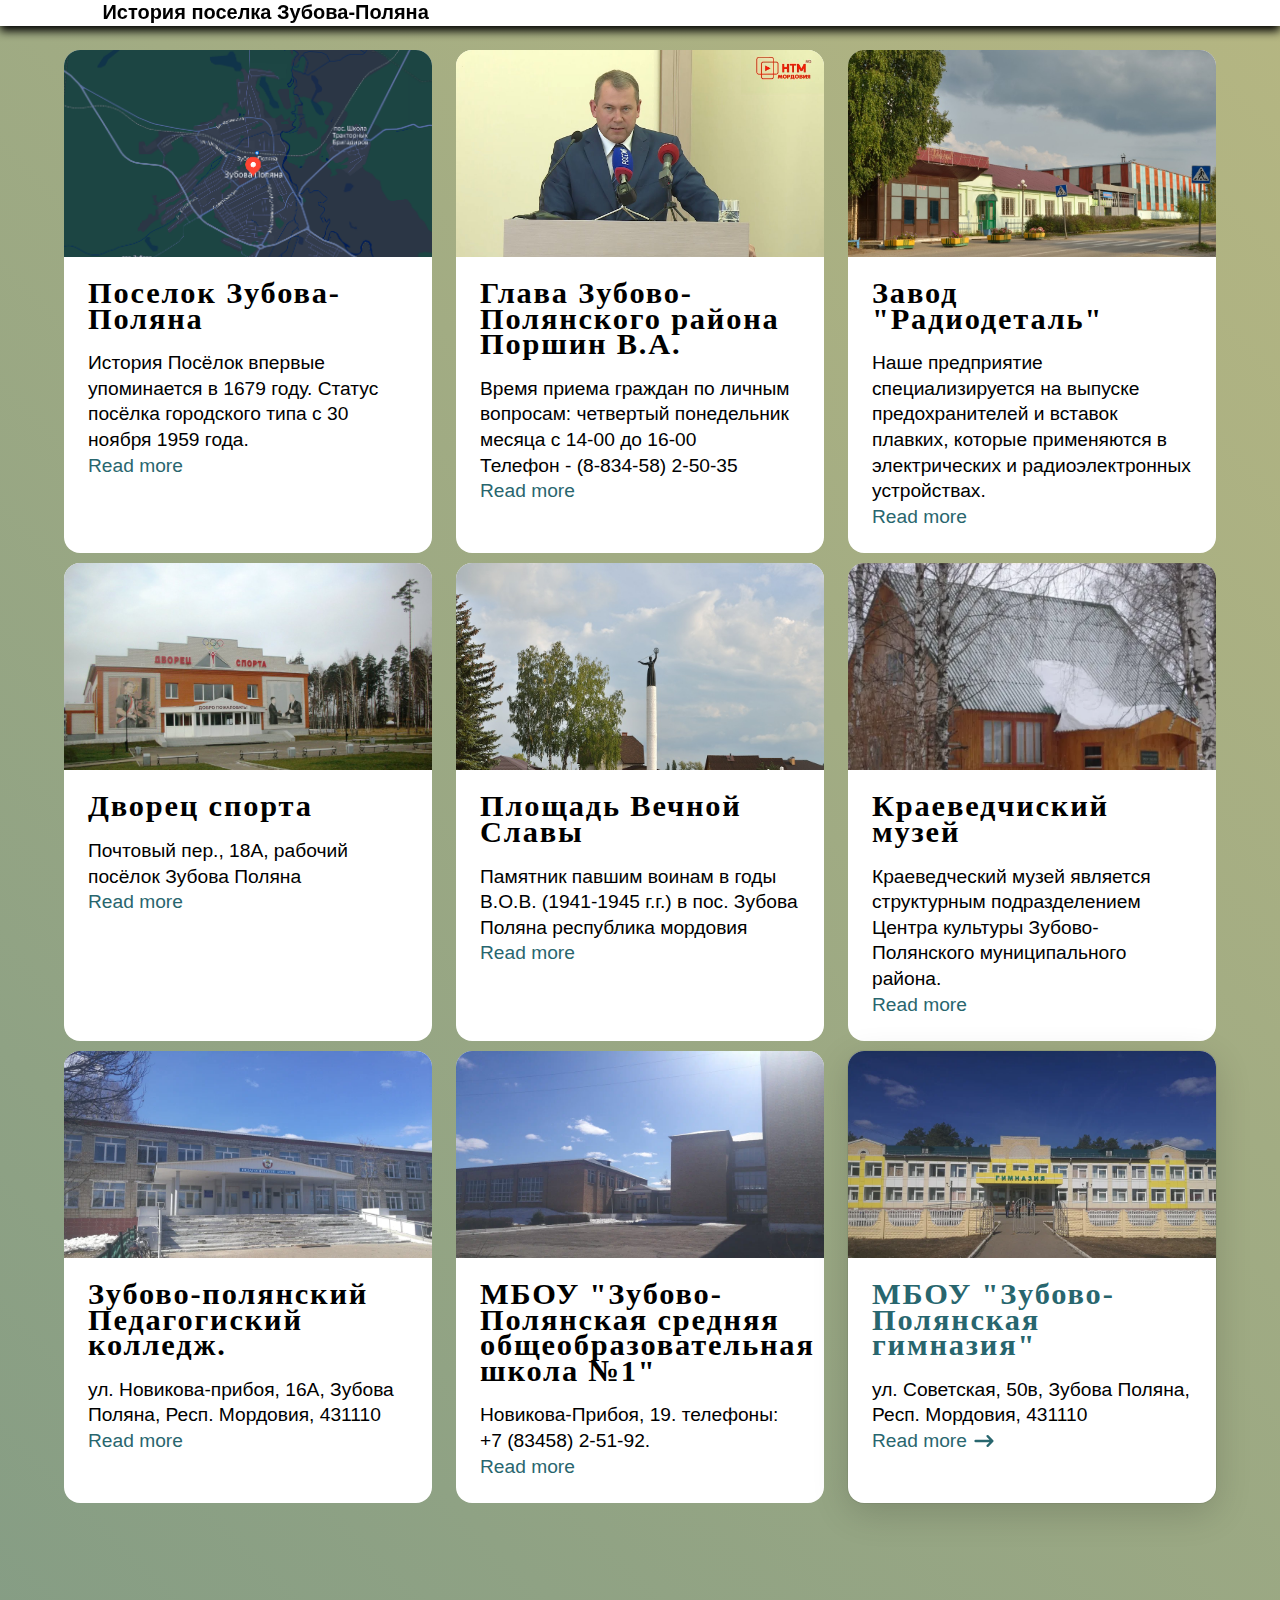
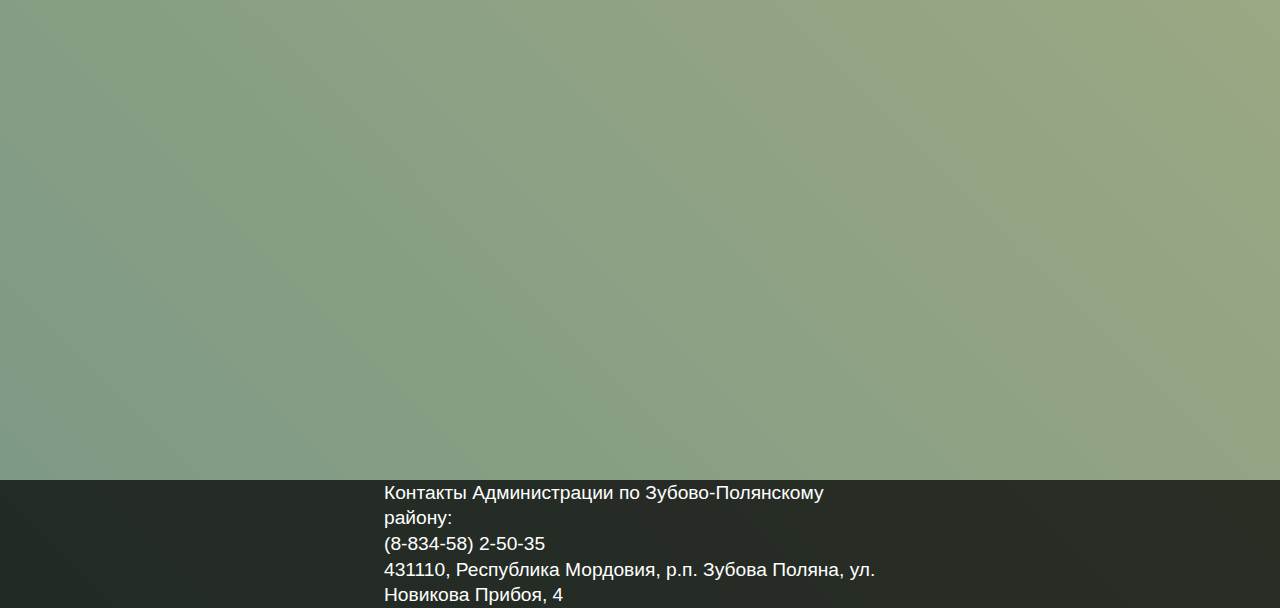
<file: index.html>
<!DOCTYPE html>
<html lang="en">
	<head>
		<meta charset="UTF-8" />
		<meta name="viewport" content="width=device-width, initial-scale=1.0" />
		<link rel="stylesheet" href="css/style.css" />
		<title>Document</title>
	</head>
	<body>
		<header>
			<a href="#" class="logo">История поселка Зубова-Поляна</a>
		</header>
		<main>
			<section class="articles" style="margin-top: 50px">
				<article>
					<div class="article-wrapper">
						<figure>
							<img src="img/9.png" alt="" />
						</figure>
						<div class="article-body">
							<h2>Поселок Зубова-Поляна</h2>
							<p>
								История Посёлок впервые упоминается в 1679 году. Статус посёлка
								городского типа с 30 ноября 1959 года.
							</p>
							<a href="tw1.html" class="read-more">
								Read more <span class="sr-only">about this is some title</span>
								<svg
									xmlns="http://www.w3.org/2000/svg"
									class="icon"
									viewBox="0 0 20 20"
									fill="currentColor"
								>
									<path
										fill-rule="evenodd"
										d="M12.293 5.293a1 1 0 011.414 0l4 4a1 1 0 010 1.414l-4 4a1 1 0 01-1.414-1.414L14.586 11H3a1 1 0 110-2h11.586l-2.293-2.293a1 1 0 010-1.414z"
										clip-rule="evenodd"
									/>
								</svg>
							</a>
						</div>
					</div>
				</article>
				<article>
					<div class="article-wrapper">
						<figure>
							<img src="img/7.jpg" alt="" />
						</figure>
						<div class="article-body">
							<h2>Глава Зубово-Полянского района Поршин В.А.</h2>
							<p>
								Время приема граждан по личным вопросам: четвертый понедельник
								месяца с 14-00 до 16-00
							</p>
							<p>Телефон - (8-834-58) 2-50-35</p>
							<a href="tw2.html" class="read-more">
								Read more <span class="sr-only">about this is some title</span>
								<svg
									xmlns="http://www.w3.org/2000/svg"
									class="icon"
									viewBox="0 0 20 20"
									fill="currentColor"
								>
									<path
										fill-rule="evenodd"
										d="M12.293 5.293a1 1 0 011.414 0l4 4a1 1 0 010 1.414l-4 4a1 1 0 01-1.414-1.414L14.586 11H3a1 1 0 110-2h11.586l-2.293-2.293a1 1 0 010-1.414z"
										clip-rule="evenodd"
									/>
								</svg>
							</a>
						</div>
					</div>
				</article>
				<article>
					<div class="article-wrapper">
						<figure>
							<img src="img/8.jpg" alt="" />
						</figure>
						<div class="article-body">
							<h2>Завод "Радиодеталь"</h2>
							<p>
								Наше предприятие специализируется на выпуске предохранителей и
								вставок плавких, которые применяются в электрических и
								радиоэлектронных устройствах.
							</p>
							<a href="tw3.html" class="read-more">
								Read more <span class="sr-only">about this is some title</span>
								<svg
									xmlns="http://www.w3.org/2000/svg"
									class="icon"
									viewBox="0 0 20 20"
									fill="currentColor"
								>
									<path
										fill-rule="evenodd"
										d="M12.293 5.293a1 1 0 011.414 0l4 4a1 1 0 010 1.414l-4 4a1 1 0 01-1.414-1.414L14.586 11H3a1 1 0 110-2h11.586l-2.293-2.293a1 1 0 010-1.414z"
										clip-rule="evenodd"
									/>
								</svg>
							</a>
						</div>
					</div>
				</article>
			</section>
			<section class="articles" style="margin-top: 10px">
				<article>
					<div class="article-wrapper">
						<figure>
							<img src="img/1.jpg" alt="" />
						</figure>
						<div class="article-body">
							<h2>Дворец спорта</h2>
							<p>Почтовый пер., 18А, рабочий посёлок Зубова Поляна</p>
							<a href="tw4.html" class="read-more">
								Read more <span class="sr-only">about this is some title</span>
								<svg
									xmlns="http://www.w3.org/2000/svg"
									class="icon"
									viewBox="0 0 20 20"
									fill="currentColor"
								>
									<path
										fill-rule="evenodd"
										d="M12.293 5.293a1 1 0 011.414 0l4 4a1 1 0 010 1.414l-4 4a1 1 0 01-1.414-1.414L14.586 11H3a1 1 0 110-2h11.586l-2.293-2.293a1 1 0 010-1.414z"
										clip-rule="evenodd"
									/>
								</svg>
							</a>
						</div>
					</div>
				</article>
				<article>
					<div class="article-wrapper">
						<figure>
							<img src="img/6.jpg" alt="" />
						</figure>
						<div class="article-body">
							<h2>Площадь Вечной Славы</h2>
							<p>
								Памятник павшим воинам в годы В.О.В. (1941-1945 г.г.) в пос.
								Зубова Поляна республика мордовия
							</p>
							<a href="tw5.html" class="read-more">
								Read more <span class="sr-only">about this is some title</span>
								<svg
									xmlns="http://www.w3.org/2000/svg"
									class="icon"
									viewBox="0 0 20 20"
									fill="currentColor"
								>
									<path
										fill-rule="evenodd"
										d="M12.293 5.293a1 1 0 011.414 0l4 4a1 1 0 010 1.414l-4 4a1 1 0 01-1.414-1.414L14.586 11H3a1 1 0 110-2h11.586l-2.293-2.293a1 1 0 010-1.414z"
										clip-rule="evenodd"
									/>
								</svg>
							</a>
						</div>
					</div>
				</article>
				<article>
					<div class="article-wrapper">
						<figure>
							<img src="img/10.png" alt="" />
						</figure>
						<div class="article-body">
							<h2>Краеведчиский музей</h2>
							<p>
								Краеведческий музей является структурным подразделением Центра
								культуры Зубово-Полянского муниципального района.
							</p>
							<a href="tw6.html" class="read-more">
								Read more <span class="sr-only">about this is some title</span>
								<svg
									xmlns="http://www.w3.org/2000/svg"
									class="icon"
									viewBox="0 0 20 20"
									fill="currentColor"
								>
									<path
										fill-rule="evenodd"
										d="M12.293 5.293a1 1 0 011.414 0l4 4a1 1 0 010 1.414l-4 4a1 1 0 01-1.414-1.414L14.586 11H3a1 1 0 110-2h11.586l-2.293-2.293a1 1 0 010-1.414z"
										clip-rule="evenodd"
									/>
								</svg>
							</a>
						</div>
					</div>
				</article>
			</section>
			<section class="articles" style="margin-top: 10px">
				<article>
					<div class="article-wrapper">
						<figure>
							<img src="img/2.webp" alt="" />
						</figure>
						<div class="article-body">
							<h2>Зубово-полянский Педагогиский колледж.</h2>
							<p>
								ул. Новикова-прибоя, 16А, Зубова Поляна, Респ. Мордовия, 431110
							</p>
							<a href="tw7.html" class="read-more">
								Read more <span class="sr-only">about this is some title</span>
								<svg
									xmlns="http://www.w3.org/2000/svg"
									class="icon"
									viewBox="0 0 20 20"
									fill="currentColor"
								>
									<path
										fill-rule="evenodd"
										d="M12.293 5.293a1 1 0 011.414 0l4 4a1 1 0 010 1.414l-4 4a1 1 0 01-1.414-1.414L14.586 11H3a1 1 0 110-2h11.586l-2.293-2.293a1 1 0 010-1.414z"
										clip-rule="evenodd"
									/>
								</svg>
							</a>
						</div>
					</div>
				</article>
				<article>
					<div class="article-wrapper">
						<figure>
							<img src="img/5.webp" alt="" />
						</figure>
						<div class="article-body">
							<h2>
								МБОУ "Зубово-Полянская средняя общеобразовательная школа №1"
							</h2>
							<p>Новикова-Прибоя, 19. телефоны: +7 (83458) 2-51-92.</p>
							<a href="tw8.html" class="read-more">
								Read more <span class="sr-only">about this is some title</span>
								<svg
									xmlns="http://www.w3.org/2000/svg"
									class="icon"
									viewBox="0 0 20 20"
									fill="currentColor"
								>
									<path
										fill-rule="evenodd"
										d="M12.293 5.293a1 1 0 011.414 0l4 4a1 1 0 010 1.414l-4 4a1 1 0 01-1.414-1.414L14.586 11H3a1 1 0 110-2h11.586l-2.293-2.293a1 1 0 010-1.414z"
										clip-rule="evenodd"
									/>
								</svg>
							</a>
						</div>
					</div>
				</article>
				<article>
					<div class="article-wrapper">
						<figure>
							<img src="img/3.webp" alt="" />
						</figure>
						<div class="article-body">
							<h2>МБОУ "Зубово-Полянская гимназия"</h2>
							<p>ул. Советская, 50в, Зубова Поляна, Респ. Мордовия, 431110</p>
							<a href="tw9.html" class="read-more">
								Read more <span class="sr-only">about this is some title</span>
								<svg
									xmlns="http://www.w3.org/2000/svg"
									class="icon"
									viewBox="0 0 20 20"
									fill="currentColor"
								>
									<path
										fill-rule="evenodd"
										d="M12.293 5.293a1 1 0 011.414 0l4 4a1 1 0 010 1.414l-4 4a1 1 0 01-1.414-1.414L14.586 11H3a1 1 0 110-2h11.586l-2.293-2.293a1 1 0 010-1.414z"
										clip-rule="evenodd"
									/>
								</svg>
							</a>
						</div>
					</div>
				</article>
			</section>
			<div class="map-container">
				<iframe
					src="https://www.google.com/maps/embed?pb=!1m28!1m12!1m3!1d1655.252982640807!2d42.84025347250192!3d54.07584983291762!2m3!1f0!2f0!3f0!3m2!1i1024!2i768!4f13.1!4m13!3e0!4m5!1s0x4147b25ef94c8745%3A0xe5bd40cc3a4e6cac!2z0JfRg9Cx0L7QstCwINCf0L7Qu9GP0L3QsCwg0KDQtdGB0L8uINCc0L7RgNC00L7QstC40Y8sIDQzMTExMA!3m2!1d54.091667!2d42.816666999999995!4m5!1s0x4147b2790f900001%3A0x42d1810eeb188991!2z0JfRg9Cx0L7QstC-LdCf0L7Qu9GP0L3RgdC60LjQuSDQv9C10LTQsNCz0L7Qs9C40YfQtdGB0LrQuNC54oCm!3m2!1d54.0758601!2d42.8402169!5e0!3m2!1sru!2sru!4v1703600895505!5m2!1sru!2sru"
					width="100%"
					height="450"
					style="border: 0"
					allowfullscreen=""
					loading="lazy"
					referrerpolicy="no-referrer-when-downgrade"
				></iframe>
			</div>
		</main>
		<footer class="block1" style="margin-top: 100px">
			<div class="block2">
				<p class="card-text">
					Контакты Администрации по Зубово-Полянскому району:
				</p>
				<p class="card-text">(8-834-58) 2-50-35</p>
				<p class="card-text">
					431110, Республика Мордовия, р.п. Зубова Поляна, ул. Новикова Прибоя,
					4
				</p>
			</div>
		</footer>
	</body>
</html>
</file>
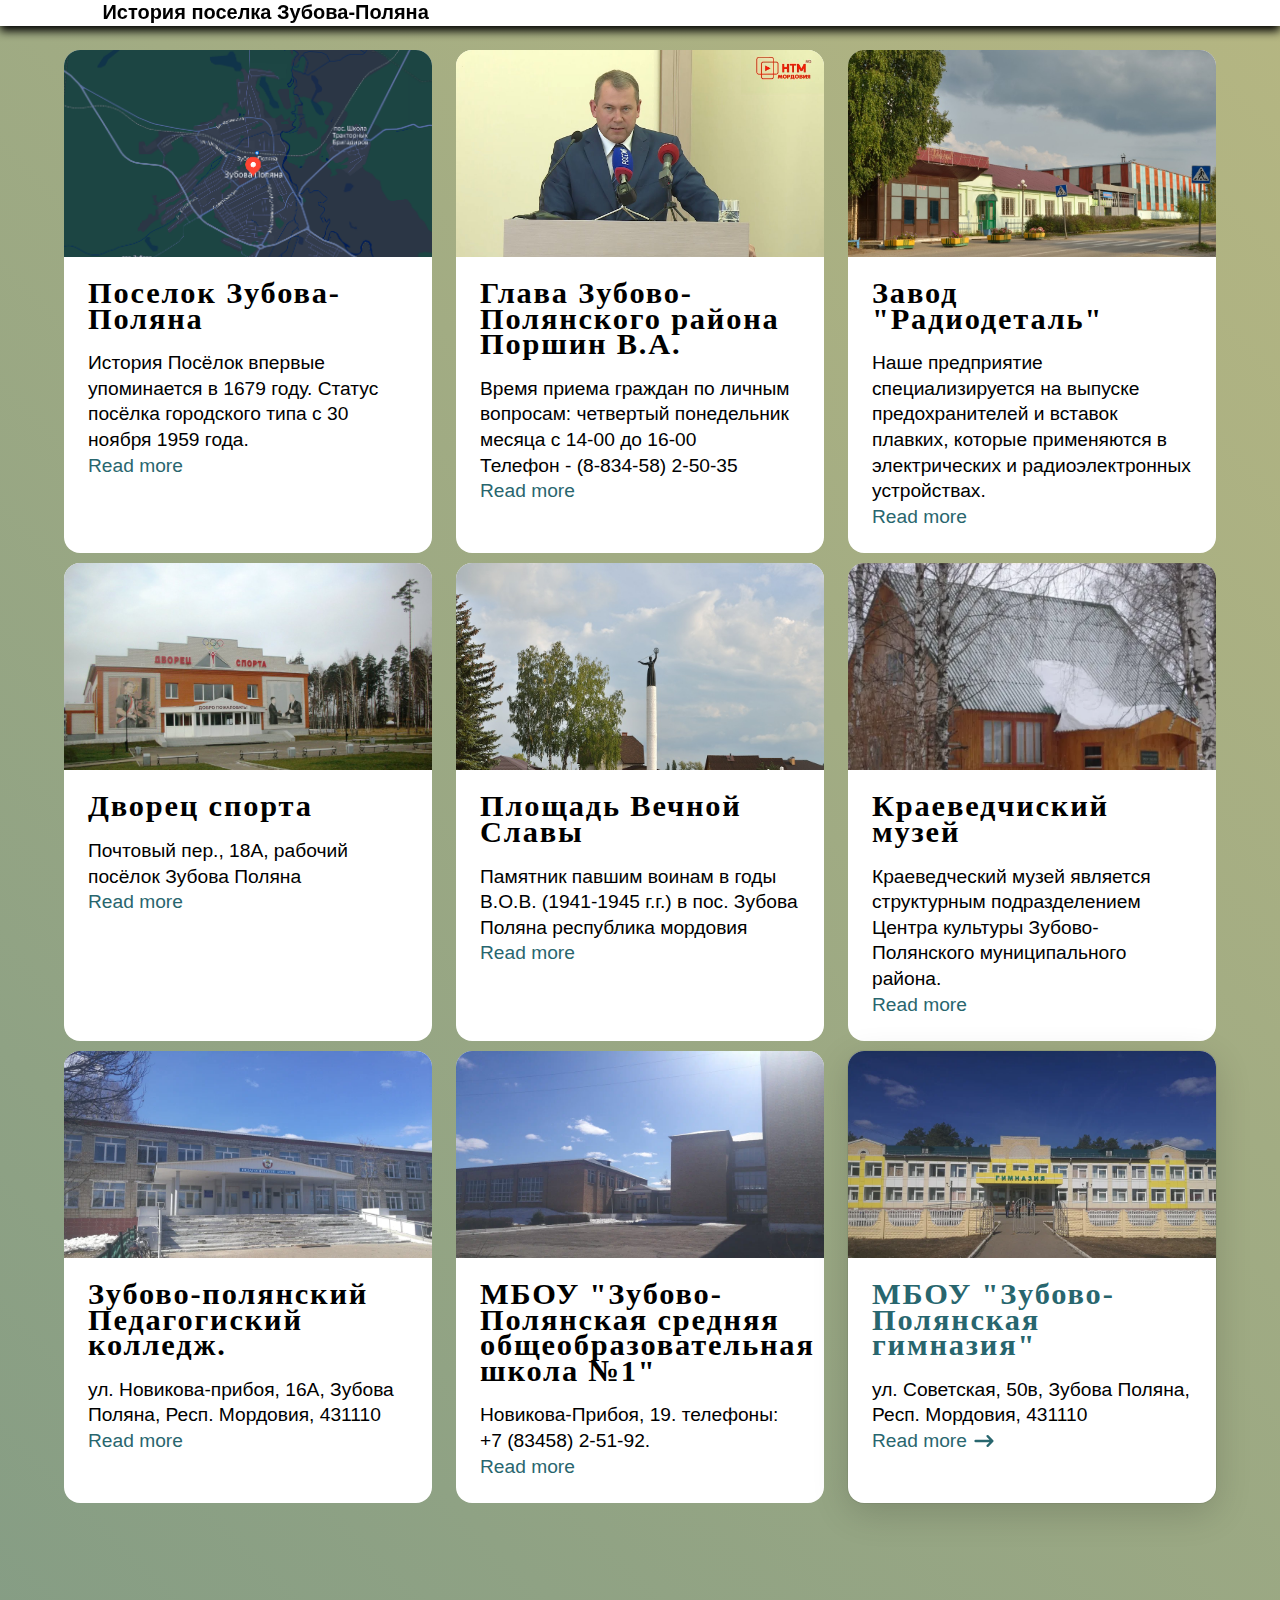
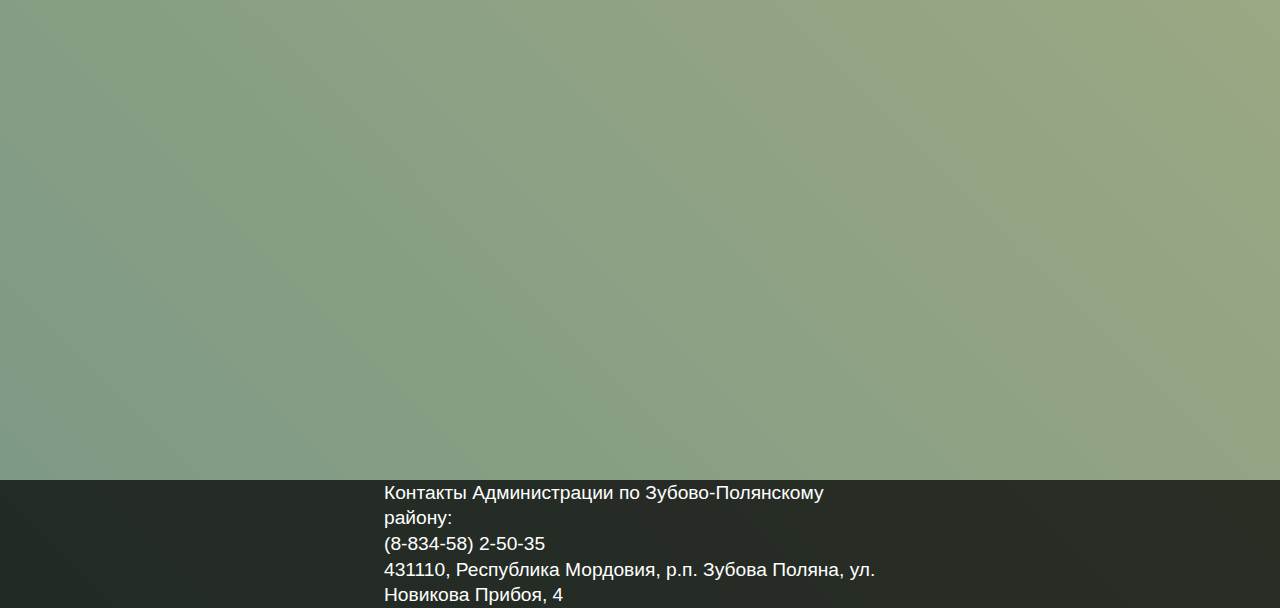
<file: index1.html>
<!DOCTYPE html>
<html lang="en">
<head>
    <meta charset="UTF-8">
    <meta name="viewport" content="width=device-width, initial-scale=1.0">
    <link rel="stylesheet" href="css/style.css">
    <title>Document</title>
</head>
<body>
    <header>
        <a href="#" class="logo">История поселка Зубова-Поляна</a>
    </header>
    <main>
        <section class="articles" style="margin-top: 50px;">
            <article>
              <div class="article-wrapper">
                <figure>
                  <img src="img/9.png" alt="" />
                </figure>
                <div class="article-body">
                  <h2>Поселок Зубова-Поляна</h2>
                  <p>
                    История Посёлок впервые упоминается в 1679 году. Статус посёлка городского типа с 30 ноября 1959 года. 
                  </p>
                  <a href="tw1.html" class="read-more">
                    Read more <span class="sr-only">about this is some title</span>
                    <svg xmlns="http://www.w3.org/2000/svg" class="icon" viewBox="0 0 20 20" fill="currentColor">
                      <path fill-rule="evenodd" d="M12.293 5.293a1 1 0 011.414 0l4 4a1 1 0 010 1.414l-4 4a1 1 0 01-1.414-1.414L14.586 11H3a1 1 0 110-2h11.586l-2.293-2.293a1 1 0 010-1.414z" clip-rule="evenodd" />
                    </svg>
                  </a>
                </div>
              </div>
            </article>
            <article>
          
              <div class="article-wrapper">
                <figure>
                  <img src="img/7.jpg" alt="" />
                </figure>
                <div class="article-body">
                  <h2>Глава Зубово-Полянского района Поршин В.А.</h2>
                  <p>Время приема граждан по личным вопросам: четвертый понедельник месяца с 14-00 до 16-00</p>
                  <p>Телефон - (8-834-58) 2-50-35</p>
                  <a href="#" class="read-more">
                    Read more <span class="sr-only">about this is some title</span>
                    <svg xmlns="http://www.w3.org/2000/svg" class="icon" viewBox="0 0 20 20" fill="currentColor">
                      <path fill-rule="evenodd" d="M12.293 5.293a1 1 0 011.414 0l4 4a1 1 0 010 1.414l-4 4a1 1 0 01-1.414-1.414L14.586 11H3a1 1 0 110-2h11.586l-2.293-2.293a1 1 0 010-1.414z" clip-rule="evenodd" />
                    </svg>
                  </a>
                </div>
              </div>
            </article>
            <article>
          
              <div class="article-wrapper">
                <figure>
                  <img src="img/8.jpg" alt="" />
                </figure>
                <div class="article-body">
                  <h2>Завод "Радиодеталь"</h2>
                    <p>Наше предприятие специализируется на выпуске предохранителей и вставок плавких, которые применяются в электрических и радиоэлектронных устройствах. </p>
                  <a href="#" class="read-more">
                    Read more <span class="sr-only">about this is some title</span>
                    <svg xmlns="http://www.w3.org/2000/svg" class="icon" viewBox="0 0 20 20" fill="currentColor">
                      <path fill-rule="evenodd" d="M12.293 5.293a1 1 0 011.414 0l4 4a1 1 0 010 1.414l-4 4a1 1 0 01-1.414-1.414L14.586 11H3a1 1 0 110-2h11.586l-2.293-2.293a1 1 0 010-1.414z" clip-rule="evenodd" />
                    </svg>
                  </a>
                </div>
              </div>
            </article>
          </section>
          <section class="articles" style="margin-top: 10px;">
            <article>
              <div class="article-wrapper">
                <figure>
                  <img src="img/1.jpg" alt="" />
                </figure>
                <div class="article-body">
                  <h2>Дворец спорта</h2>
                  <p>
                    Почтовый пер., 18А, рабочий посёлок Зубова Поляна</p>
                  <a href="tw1.html" class="read-more">
                    Read more <span class="sr-only">about this is some title</span>
                    <svg xmlns="http://www.w3.org/2000/svg" class="icon" viewBox="0 0 20 20" fill="currentColor">
                      <path fill-rule="evenodd" d="M12.293 5.293a1 1 0 011.414 0l4 4a1 1 0 010 1.414l-4 4a1 1 0 01-1.414-1.414L14.586 11H3a1 1 0 110-2h11.586l-2.293-2.293a1 1 0 010-1.414z" clip-rule="evenodd" />
                    </svg>
                  </a>
                </div>
              </div>
            </article>
            <article>
          
              <div class="article-wrapper">
                <figure>
                  <img src="img/6.jpg" alt="" />
                </figure>
                <div class="article-body">
                  <h2>Площадь Вечной Славы</h2>
                  <p>Памятник павшим воинам в годы В.О.В. (1941-1945 г.г.) в пос. Зубова Поляна республика мордовия</p>
                  <a href="#" class="read-more">
                    Read more <span class="sr-only">about this is some title</span>
                    <svg xmlns="http://www.w3.org/2000/svg" class="icon" viewBox="0 0 20 20" fill="currentColor">
                      <path fill-rule="evenodd" d="M12.293 5.293a1 1 0 011.414 0l4 4a1 1 0 010 1.414l-4 4a1 1 0 01-1.414-1.414L14.586 11H3a1 1 0 110-2h11.586l-2.293-2.293a1 1 0 010-1.414z" clip-rule="evenodd" />
                    </svg>
                  </a>
                </div>
              </div>
            </article>
            <article>
          
              <div class="article-wrapper">
                <figure>
                  <img src="img/10.png" alt="" />
                </figure>
                <div class="article-body">
                  <h2>Краеведчиский музей</h2>
                    <p>
                        Краеведческий музей является структурным подразделением Центра культуры Зубово-Полянского муниципального района.
                    </p>
                  <a href="#" class="read-more">
                    Read more <span class="sr-only">about this is some title</span>
                    <svg xmlns="http://www.w3.org/2000/svg" class="icon" viewBox="0 0 20 20" fill="currentColor">
                      <path fill-rule="evenodd" d="M12.293 5.293a1 1 0 011.414 0l4 4a1 1 0 010 1.414l-4 4a1 1 0 01-1.414-1.414L14.586 11H3a1 1 0 110-2h11.586l-2.293-2.293a1 1 0 010-1.414z" clip-rule="evenodd" />
                    </svg>
                  </a>
                </div>
              </div>
            </article>
          </section>
          <section class="articles" style="margin-top: 10px;">
            <article>
              <div class="article-wrapper">
                <figure>
                  <img src="img/2.webp" alt="" />
                </figure>
                <div class="article-body">
                  <h2>Зубово-полянский Педагогиский колледж.</h2>
                  <p>
                    ул. Новикова-прибоя, 16А, Зубова Поляна, Респ. Мордовия, 431110</p>
                  <a href="#" class="read-more">
                    Read more <span class="sr-only">about this is some title</span>
                    <svg xmlns="http://www.w3.org/2000/svg" class="icon" viewBox="0 0 20 20" fill="currentColor">
                      <path fill-rule="evenodd" d="M12.293 5.293a1 1 0 011.414 0l4 4a1 1 0 010 1.414l-4 4a1 1 0 01-1.414-1.414L14.586 11H3a1 1 0 110-2h11.586l-2.293-2.293a1 1 0 010-1.414z" clip-rule="evenodd" />
                    </svg>
                  </a>
                </div>
              </div>
            </article>
            <article>
          
              <div class="article-wrapper">
                <figure>
                  <img src="img/5.webp" alt="" />
                </figure>
                <div class="article-body">
                  <h2>МБОУ "Зубово-Полянская средняя общеобразовательная школа №1"</h2>
                  <p> Новикова-Прибоя, 19. телефоны: +7 (83458) 2-51-92.</p>
                  <a href="#" class="read-more">
                    Read more <span class="sr-only">about this is some title</span>
                    <svg xmlns="http://www.w3.org/2000/svg" class="icon" viewBox="0 0 20 20" fill="currentColor">
                      <path fill-rule="evenodd" d="M12.293 5.293a1 1 0 011.414 0l4 4a1 1 0 010 1.414l-4 4a1 1 0 01-1.414-1.414L14.586 11H3a1 1 0 110-2h11.586l-2.293-2.293a1 1 0 010-1.414z" clip-rule="evenodd" />
                    </svg>
                  </a>
                </div>
              </div>
            </article>
            <article>
          
              <div class="article-wrapper">
                <figure>
                  <img src="img/3.webp" alt="" />
                </figure>
                <div class="article-body">
                  <h2>МБОУ "Зубово-Полянская гимназия"</h2>
                    <p>
                        ул. Советская, 50в, Зубова Поляна, Респ. Мордовия, 431110    
                    </p>
                  <a href="#" class="read-more">
                    Read more <span class="sr-only">about this is some title</span>
                    <svg xmlns="http://www.w3.org/2000/svg" class="icon" viewBox="0 0 20 20" fill="currentColor">
                      <path fill-rule="evenodd" d="M12.293 5.293a1 1 0 011.414 0l4 4a1 1 0 010 1.414l-4 4a1 1 0 01-1.414-1.414L14.586 11H3a1 1 0 110-2h11.586l-2.293-2.293a1 1 0 010-1.414z" clip-rule="evenodd" />
                    </svg>
                  </a>
                </div>
              </div>
            </article>
          </section>
          <div class="map-container">
            <iframe src="https://www.google.com/maps/embed?pb=!1m28!1m12!1m3!1d1655.252982640807!2d42.84025347250192!3d54.07584983291762!2m3!1f0!2f0!3f0!3m2!1i1024!2i768!4f13.1!4m13!3e0!4m5!1s0x4147b25ef94c8745%3A0xe5bd40cc3a4e6cac!2z0JfRg9Cx0L7QstCwINCf0L7Qu9GP0L3QsCwg0KDQtdGB0L8uINCc0L7RgNC00L7QstC40Y8sIDQzMTExMA!3m2!1d54.091667!2d42.816666999999995!4m5!1s0x4147b2790f900001%3A0x42d1810eeb188991!2z0JfRg9Cx0L7QstC-LdCf0L7Qu9GP0L3RgdC60LjQuSDQv9C10LTQsNCz0L7Qs9C40YfQtdGB0LrQuNC54oCm!3m2!1d54.0758601!2d42.8402169!5e0!3m2!1sru!2sru!4v1703600895505!5m2!1sru!2sru" width="100%" height="450" style="border:0;" allowfullscreen="" loading="lazy" referrerpolicy="no-referrer-when-downgrade"></iframe>
            </div>
    </main>
    <footer class="block1" style="margin-top: 100px;">
            <div class="block2">
               <p class="card-text">Контакты Администрации по Зубово-Полянскому району:</p>
              <p class="card-text">(8-834-58) 2-50-35</p>
              <p class="card-text">431110, Республика Мордовия, р.п. Зубова Поляна, ул. Новикова Прибоя, 4</p>
            </div>
    </footer>
</body>
</html>
</file>
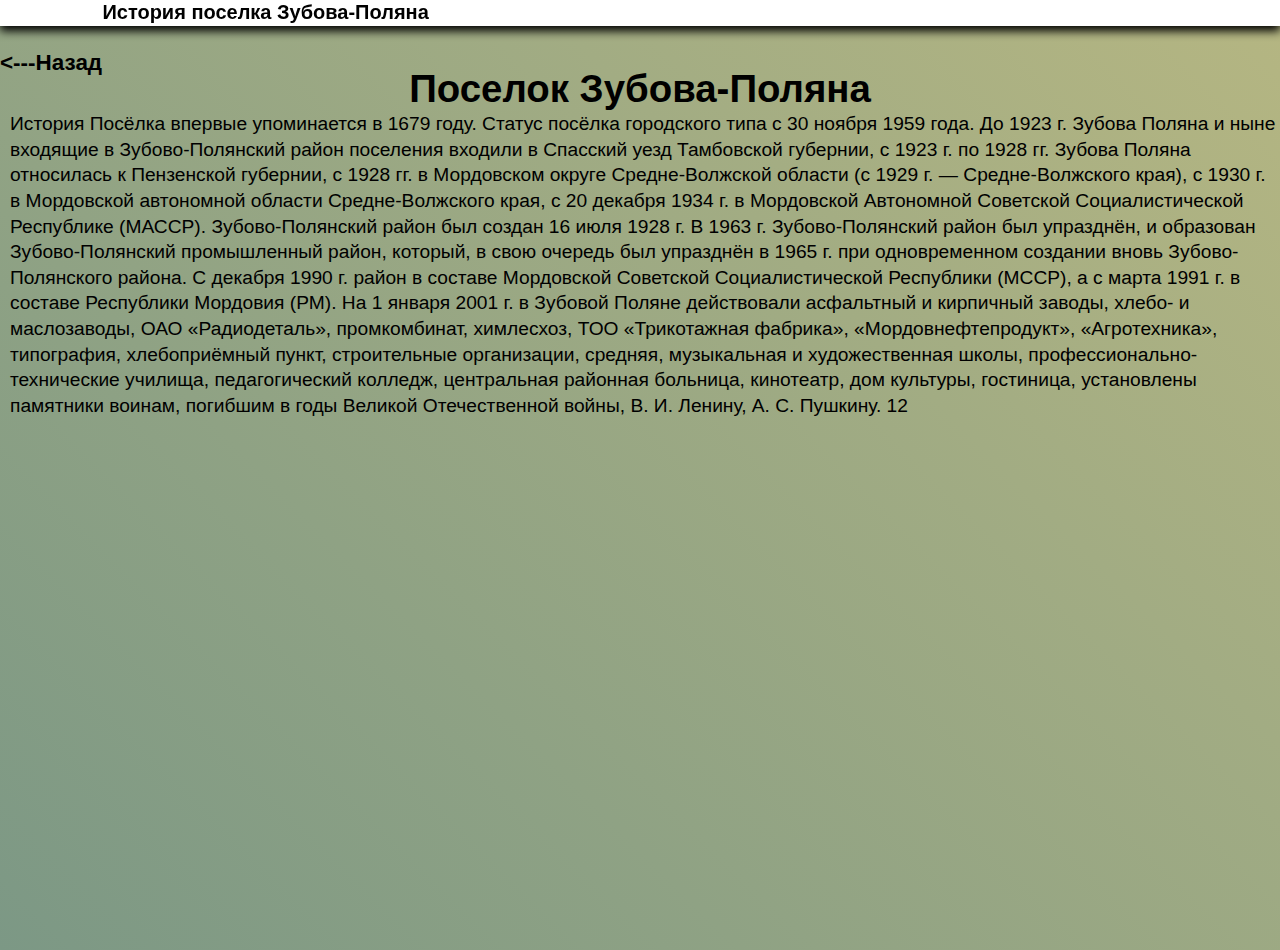
<file: tw1.html>
<!DOCTYPE html>
<html lang="en">
<head>
    <meta charset="UTF-8">
    <meta name="viewport" content="width=device-width, initial-scale=1.0">
    <link rel="stylesheet" href="css/style.css">
    <title>Document</title>
</head>
<body>
    <header>
        <a href="#" class="logo">История поселка Зубова-Поляна</a>
    </header>
    <main style="margin-top: 50px;">
        <a href="index.html"><h3 style="color: black;"><---Назад</h3></a>
            <h1 style="text-align: center;">Поселок Зубова-Поляна</h1>
             <p style="margin-left: 10px; margin-top: 10px;">
                История Посёлка впервые упоминается в 1679 году. Статус посёлка городского типа с 30 ноября 1959 года. До 1923 г. Зубова Поляна и ныне входящие в Зубово-Полянский район поселения входили в Спасский уезд Тамбовской губернии, с 1923 г. по 1928 гг. Зубова Поляна относилась к Пензенской губернии, с 1928 гг. в Мордовском округе Средне-Волжской области (с 1929 г. — Средне-Волжского края), с 1930 г. в Мордовской автономной области Средне-Волжского края, с 20 декабря 1934 г. в Мордовской Автономной Советской Социалистической Республике (МАССР). Зубово-Полянский район был создан 16 июля 1928 г. В 1963 г. Зубово-Полянский район был упразднён, и образован Зубово-Полянский промышленный район, который, в свою очередь был упразднён в 1965 г. при одновременном создании вновь Зубово-Полянского района. С декабря 1990 г. район в составе Мордовской Советской Социалистической Республики (МССР), а с марта 1991 г. в составе Республики Мордовия (РМ). На 1 января 2001 г. в Зубовой Поляне действовали асфальтный и кирпичный заводы, хлебо- и маслозаводы, ОАО «Радиодеталь», промкомбинат, химлесхоз, ТОО «Трикотажная фабрика», «Мордовнефтепродукт», «Агротехника», типография, хлебоприёмный пункт, строительные организации, средняя, музыкальная и художественная школы, профессионально-технические училища, педагогический колледж, центральная районная больница, кинотеатр, дом культуры, гостиница, установлены памятники воинам, погибшим в годы Великой Отечественной войны, В. И. Ленину, А. С. Пушкину. 12
             </p>
    </main>
</body>
</html>
</file>
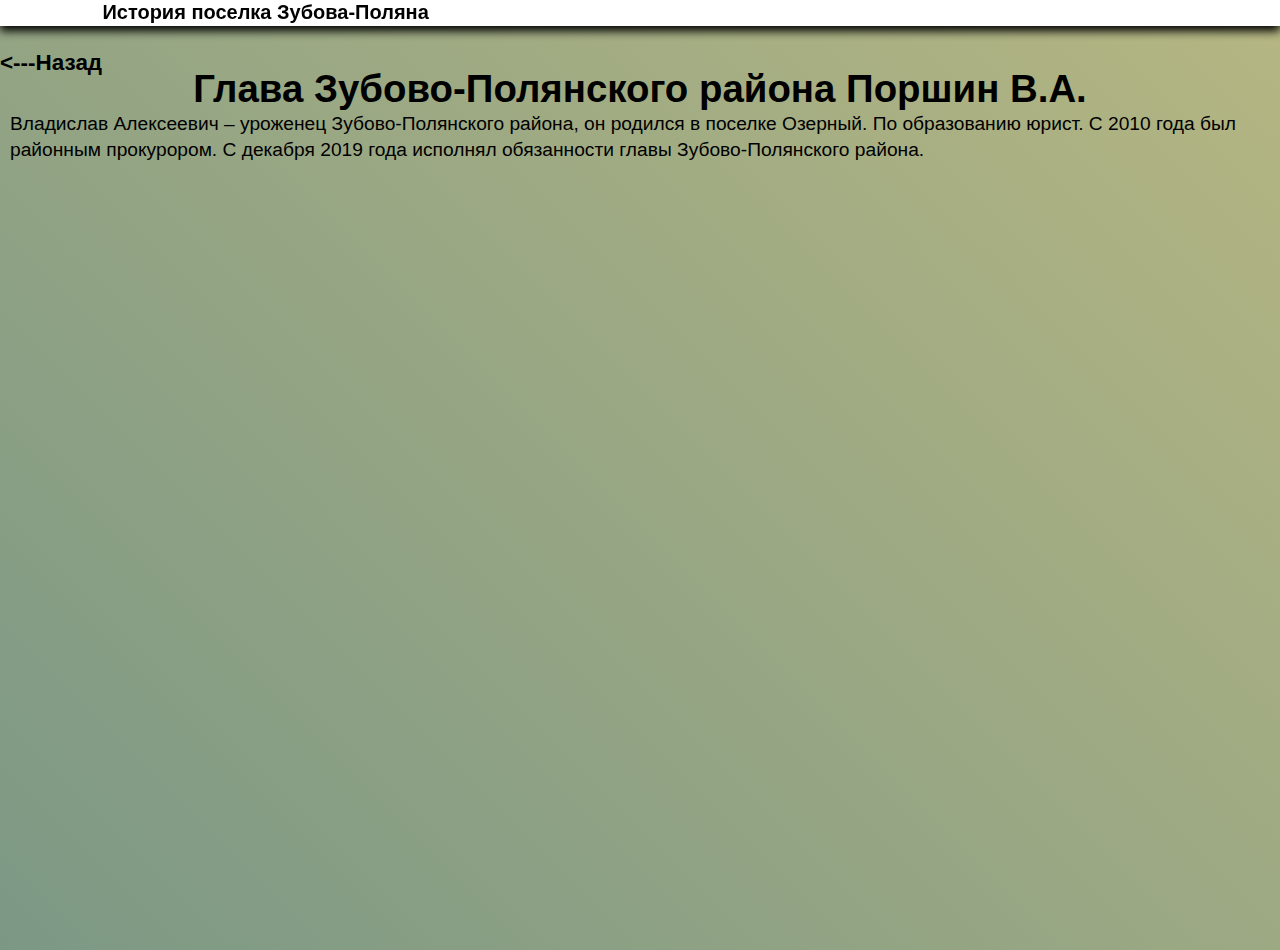
<file: tw2.html>
<!DOCTYPE html>
<html lang="en">
<head>
    <meta charset="UTF-8">
    <meta name="viewport" content="width=device-width, initial-scale=1.0">
    <link rel="stylesheet" href="css/style.css">
    <title>Document</title>
</head>
<body>
    <header>
        <a href="#" class="logo">История поселка Зубова-Поляна</a>
    </header>
    <main style="margin-top: 50px;">
        <a href="index.html"><h3 style="color: black;"><---Назад</h3></a>
            <h1 style="text-align: center;">Глава Зубово-Полянского района Поршин В.А.</h1>
             <p style="margin-left: 10px; margin-top: 10px;">
                Владислав Алексеевич – уроженец Зубово-Полянского района, он родился в поселке Озерный. По образованию юрист. С 2010 года был районным прокурором. С декабря 2019 года исполнял обязанности главы Зубово-Полянского района.   
            </p>
    </main>
</body>
</html>
</file>
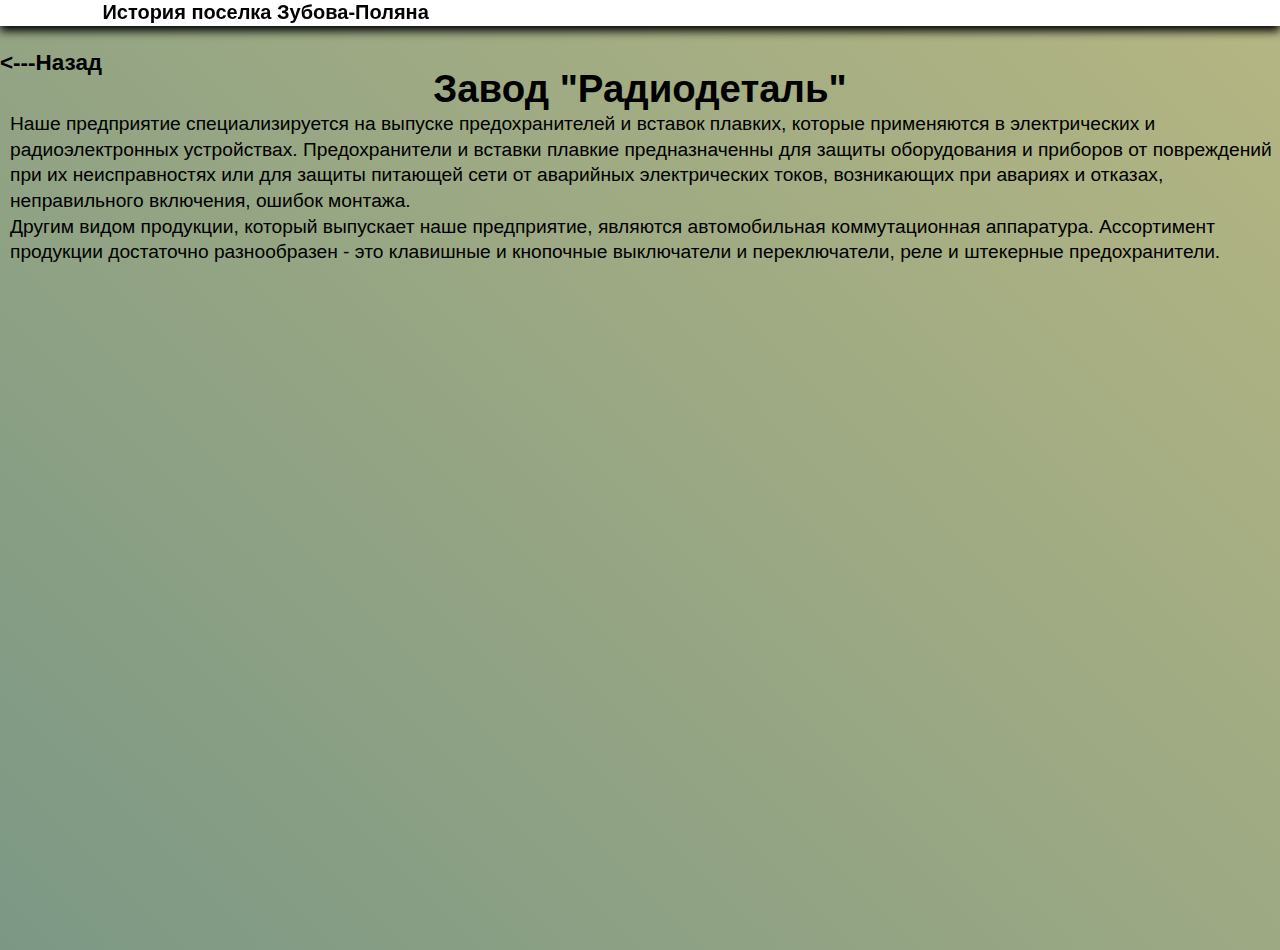
<file: tw3.html>
<!DOCTYPE html>
<html lang="en">
<head>
    <meta charset="UTF-8">
    <meta name="viewport" content="width=device-width, initial-scale=1.0">
    <link rel="stylesheet" href="css/style.css">
    <title>Document</title>
</head>
<body>
    <header>
        <a href="#" class="logo">История поселка Зубова-Поляна</a>
    </header>
    <main style="margin-top: 50px;">
        <a href="index.html"><h3 style="color: black;"><---Назад</h3></a>
            <h1 style="text-align: center;">Завод "Радиодеталь"</h1>
             <p style="margin-left: 10px; margin-top: 10px;">
                Наше предприятие специализируется на выпуске предохранителей и вставок плавких, которые применяются в электрических и радиоэлектронных устройствах. Предохранители и вставки плавкие предназначенны для защиты оборудования и приборов от повреждений при их неисправностях или для защиты питающей сети от аварийных электрических токов, возникающих при авариях и отказах, неправильного включения, ошибок монтажа.
            </p>
            <p style="margin-left: 10px;">
                Другим видом продукции, который выпускает наше предприятие, являются автомобильная коммутационная аппаратура. Ассортимент продукции достаточно разнообразен - это клавишные и кнопочные выключатели и переключатели, реле и штекерные предохранители.
            </p>
    </main>
</body>
</html>
</file>
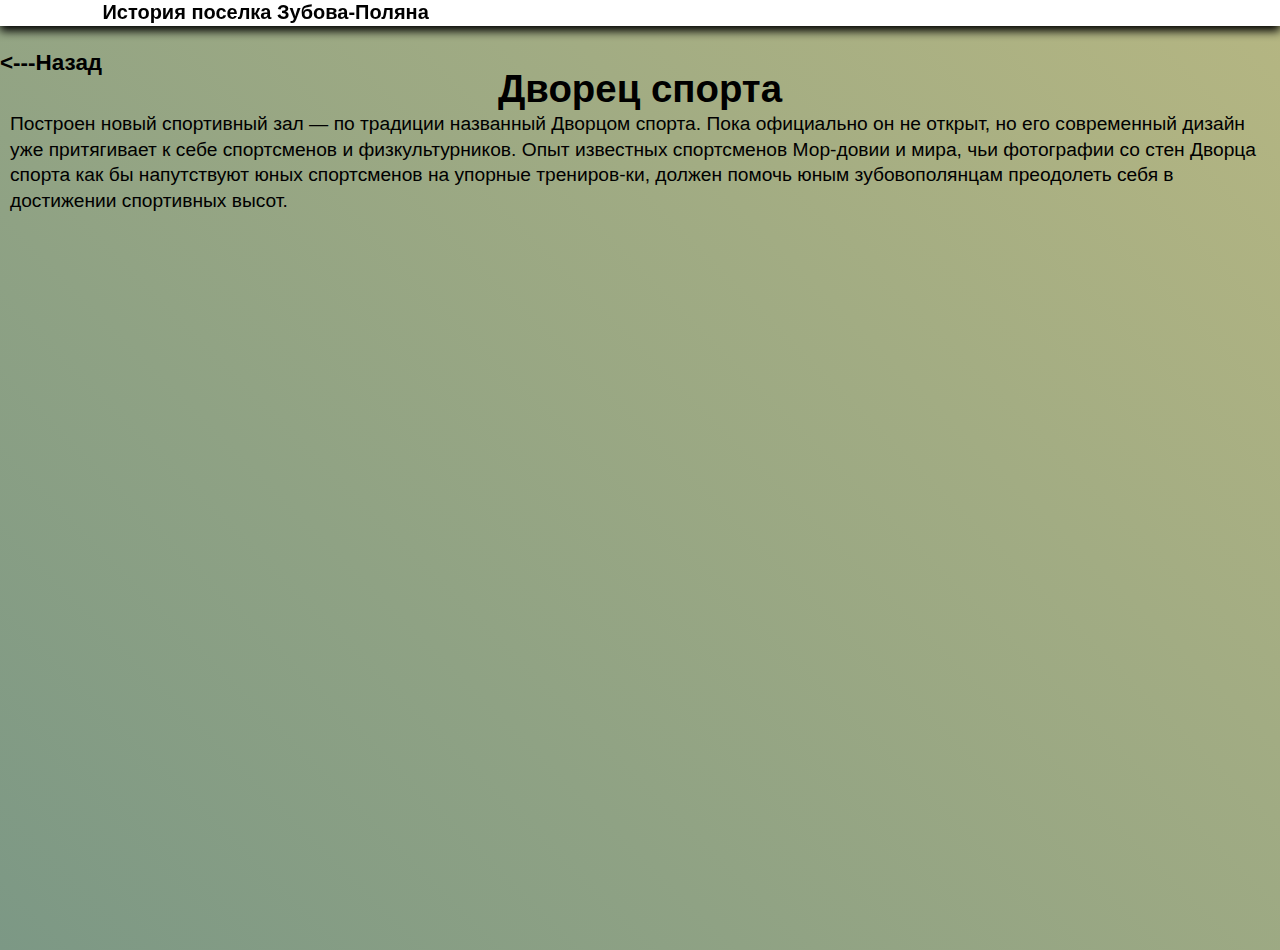
<file: tw4.html>
<!DOCTYPE html>
<html lang="en">
<head>
    <meta charset="UTF-8">
    <meta name="viewport" content="width=device-width, initial-scale=1.0">
    <link rel="stylesheet" href="css/style.css">
    <title>Document</title>
</head>
<body>
    <header>
        <a href="#" class="logo">История поселка Зубова-Поляна</a>
    </header>
    <main style="margin-top: 50px;">
        <a href="index.html"><h3 style="color: black;"><---Назад</h3></a>
            <h1 style="text-align: center;">Дворец спорта</h1>
             <p style="margin-left: 10px; margin-top: 10px;">
                Построен новый спортивный зал ― по традиции названный Дворцом спорта. Пока официально он не открыт, но его современный дизайн уже притягивает к себе спортсменов и физкультурников. Опыт известных спортсменов Мор-довии и мира, чьи фотографии со стен Дворца спорта как бы напутствуют юных спортсменов на упорные трениров-ки, должен помочь юным зубовополянцам преодолеть себя в достижении спортивных высот.
            </p>
    </main>
</body>
</html>
</file>
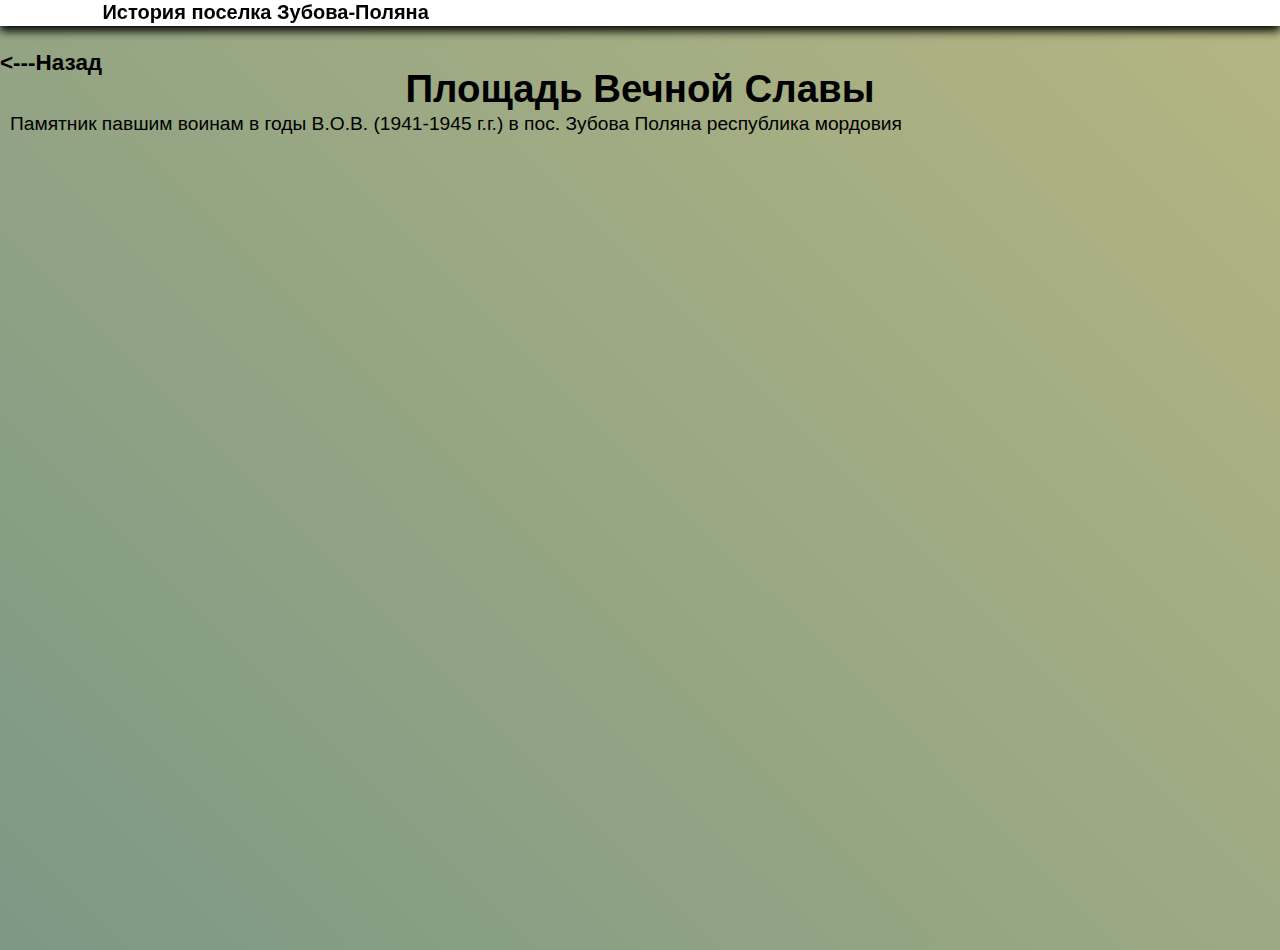
<file: tw5.html>
<!DOCTYPE html>
<html lang="en">
<head>
    <meta charset="UTF-8">
    <meta name="viewport" content="width=device-width, initial-scale=1.0">
    <link rel="stylesheet" href="css/style.css">
    <title>Document</title>
</head>
<body>
    <header>
        <a href="#" class="logo">История поселка Зубова-Поляна</a>
    </header>
    <main style="margin-top: 50px;">
        <a href="index.html"><h3 style="color: black;"><---Назад</h3></a>
            <h1 style="text-align: center;">Площадь Вечной Славы</h1>
             <p style="margin-left: 10px; margin-top: 10px;">
                Памятник павшим воинам в годы В.О.В. (1941-1945 г.г.) в пос. Зубова Поляна республика мордовия
            </p>
    </main>
</body>
</html>
</file>
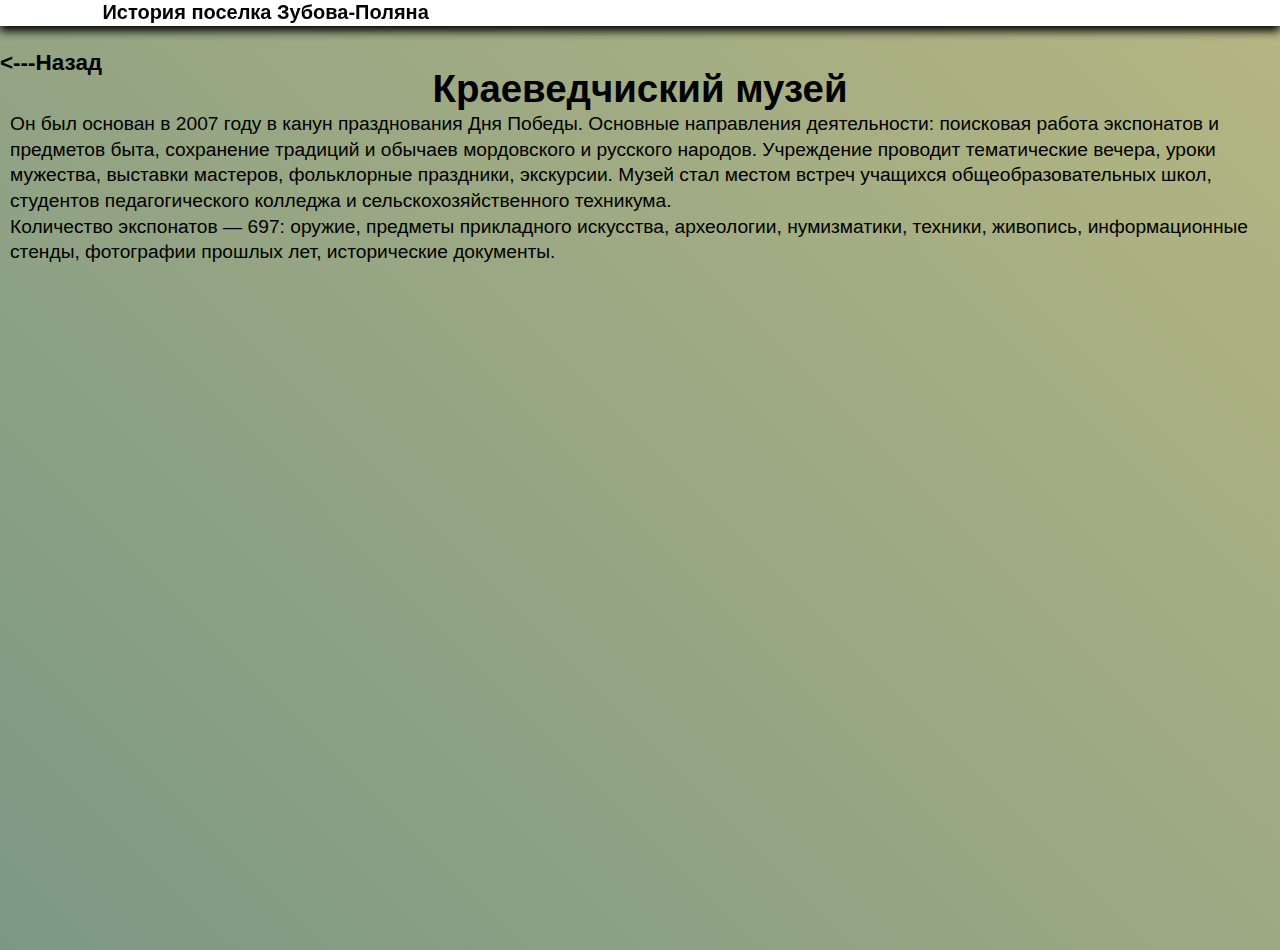
<file: tw6.html>
<!DOCTYPE html>
<html lang="en">
<head>
    <meta charset="UTF-8">
    <meta name="viewport" content="width=device-width, initial-scale=1.0">
    <link rel="stylesheet" href="css/style.css">
    <title>Document</title>
</head>
<body>
    <header>
        <a href="#" class="logo">История поселка Зубова-Поляна</a>
    </header>
    <main style="margin-top: 50px;">
        <a href="index.html"><h3 style="color: black;"><---Назад</h3></a>
            <h1 style="text-align: center;">Краеведчиский музей</h1>
             <p style="margin-left: 10px; margin-top: 10px;">
                Он был основан в 2007 году в канун празднования Дня Победы. Основные направления деятельности: поисковая работа экспонатов и предметов быта, сохранение традиций и обычаев мордовского и русского народов. Учреждение проводит тематические вечера, уроки мужества, выставки мастеров, фольклорные праздники, экскурсии. Музей стал местом встреч учащихся общеобразовательных школ, студентов педагогического колледжа и сельскохозяйственного техникума.
            </p>
            <p style="margin-left: 10px;">
                Количество экспонатов — 697: оружие, предметы прикладного искусства, археологии, нумизматики, техники, живопись, информационные стенды, фотографии прошлых лет, исторические документы.
            </p>
    </main>
</body>
</html>
</file>
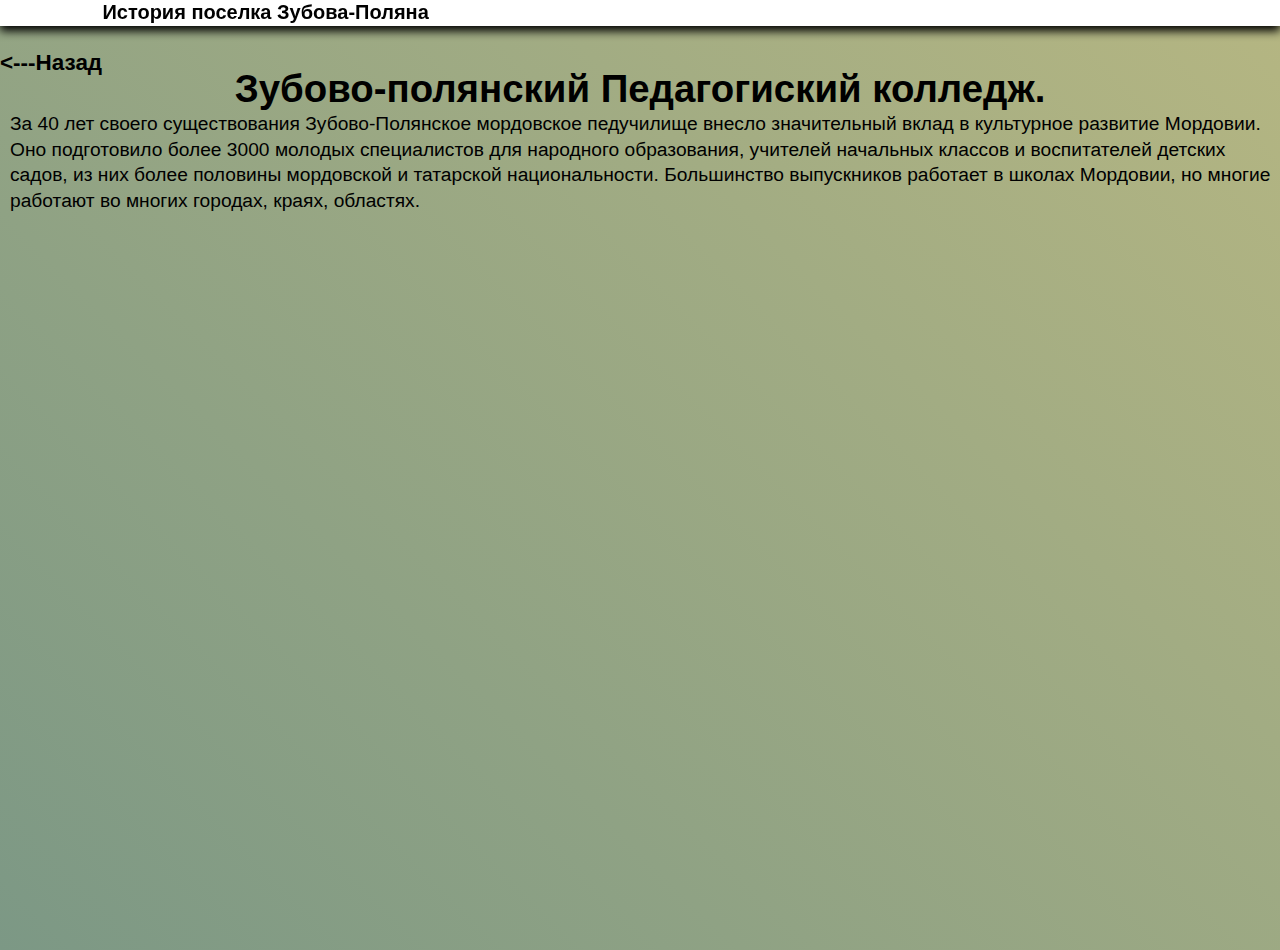
<file: tw7.html>
<!DOCTYPE html>
<html lang="en">
<head>
    <meta charset="UTF-8">
    <meta name="viewport" content="width=device-width, initial-scale=1.0">
    <link rel="stylesheet" href="css/style.css">
    <title>Document</title>
</head>
<body>
    <header>
        <a href="#" class="logo">История поселка Зубова-Поляна</a>
    </header>
    <main style="margin-top: 50px;">
        <a href="index.html"><h3 style="color: black;"><---Назад</h3></a>
            <h1 style="text-align: center;">Зубово-полянский Педагогиский колледж.</h1>
             <p style="margin-left: 10px; margin-top: 10px;">
                За 40 лет своего существования Зубово-Полянское мордовское педучилище внесло значительный вклад в культурное развитие Мордовии. Оно подготовило более 3000 молодых специалистов для народного образования, учителей начальных классов и воспитателей детских садов, из них более половины мордовской и татарской национальности. Большинство выпускников работает в школах Мордовии, но многие работают во многих городах, краях, областях.
            </p>
    </main>
</body>
</html>
</file>
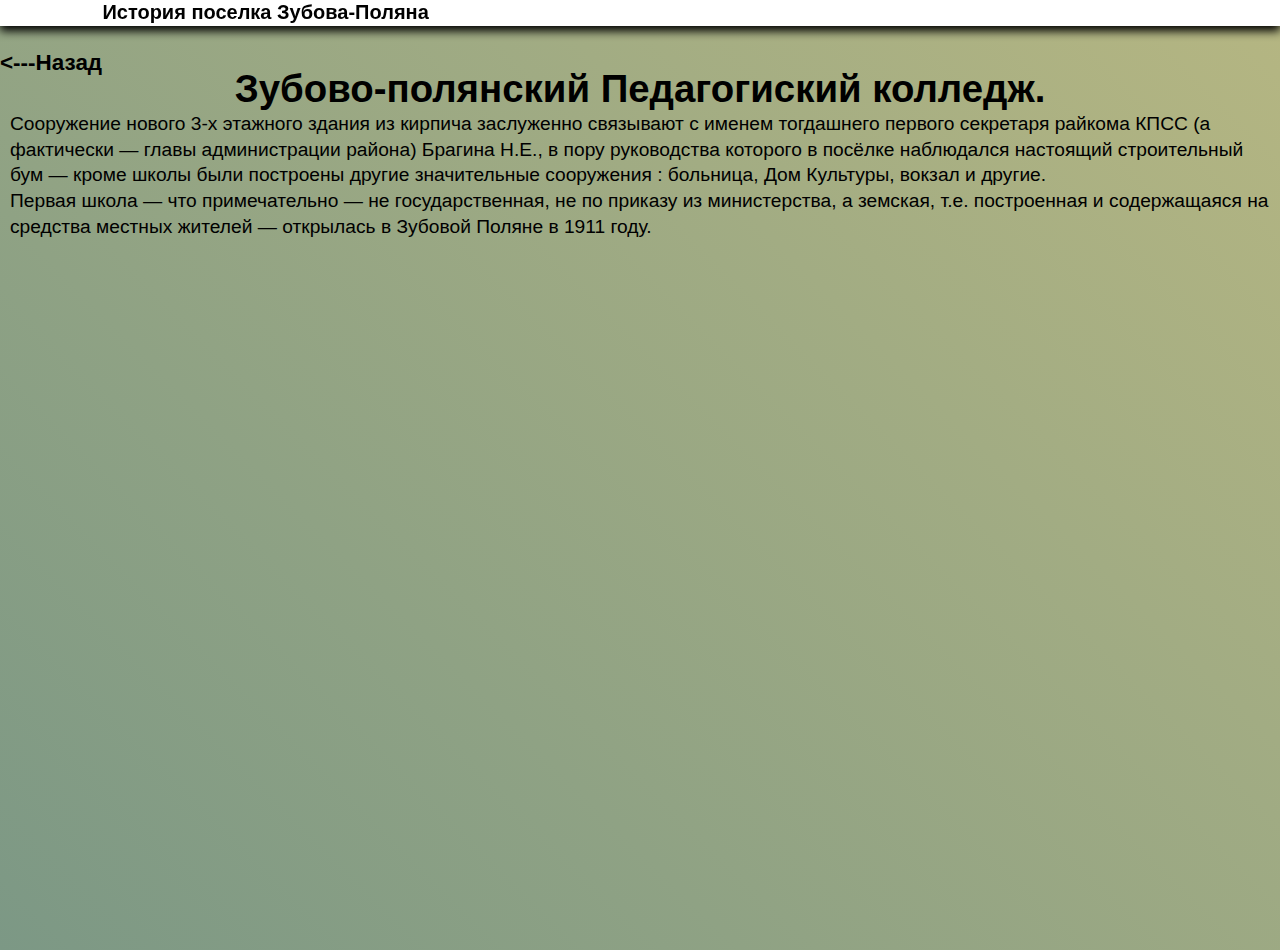
<file: tw8.html>
<!DOCTYPE html>
<html lang="en">
<head>
    <meta charset="UTF-8">
    <meta name="viewport" content="width=device-width, initial-scale=1.0">
    <link rel="stylesheet" href="css/style.css">
    <title>Document</title>
</head>
<body>
    <header>
        <a href="#" class="logo">История поселка Зубова-Поляна</a>
    </header>
    <main style="margin-top: 50px;">
        <a href="index.html"><h3 style="color: black;"><---Назад</h3></a>
            <h1 style="text-align: center;">Зубово-полянский Педагогиский колледж.</h1>
             <p style="margin-left: 10px; margin-top: 10px;">
                Сооружение нового 3-х этажного здания из кирпича заслуженно связывают с именем тогдашнего первого секретаря райкома КПСС (а фактически — главы администрации района) Брагина Н.Е., в пору руководства которого в посёлке наблюдался настоящий строительный бум — кроме школы были построены другие значительные сооружения : больница, Дом Культуры, вокзал и другие.
            </p>
            <p style="margin-left: 10px;">
                Первая школа — что примечательно — не государственная, не по приказу из министерства, а земская, т.е. построенная и содержащаяся на средства местных жителей — открылась в Зубовой Поляне в 1911 году.
            </p>
    </main>
</body>
</html>
</file>
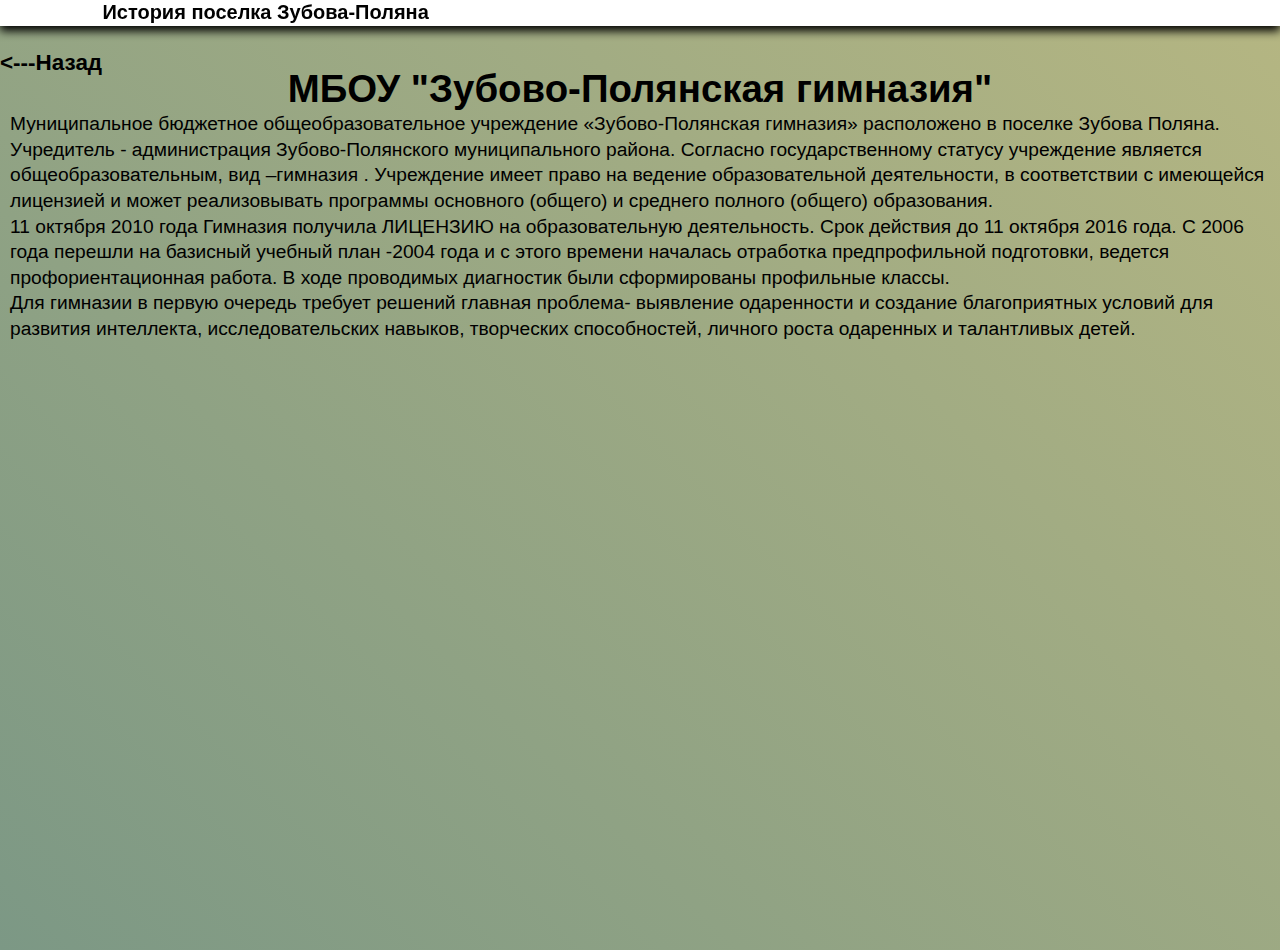
<file: tw9.html>
<!DOCTYPE html>
<html lang="en">
<head>
    <meta charset="UTF-8">
    <meta name="viewport" content="width=device-width, initial-scale=1.0">
    <link rel="stylesheet" href="css/style.css">
    <title>Document</title>
</head>
<body>
    <header>
        <a href="#" class="logo">История поселка Зубова-Поляна</a>
    </header>
    <main style="margin-top: 50px;">
        <a href="index.html"><h3 style="color: black;"><---Назад</h3></a>
            <h1 style="text-align: center;">МБОУ "Зубово-Полянская гимназия"</h1>
             <p style="margin-left: 10px; margin-top: 10px;">
                Муниципальное бюджетное  общеобразовательное учреждение «Зубово-Полянская гимназия» расположено в поселке Зубова Поляна. Учредитель - администрация Зубово-Полянского муниципального  района. Согласно государственному статусу учреждение является общеобразовательным,  вид  –гимназия . Учреждение имеет право  на ведение образовательной деятельности, в соответствии с имеющейся лицензией  и может  реализовывать  программы основного (общего) и среднего полного (общего) образования.
            </p>
            <p style="margin-left: 10px;">
                11 октября 2010 года Гимназия получила ЛИЦЕНЗИЮ на образовательную деятельность. Срок действия до 11 октября 2016 года. С 2006 года перешли на базисный учебный план -2004 года и с этого времени началась отработка предпрофильной подготовки, ведется профориентационная работа. В ходе проводимых диагностик были сформированы профильные классы.
            </p>
            <p style="margin-left: 10px;">
                Для  гимназии в первую очередь требует решений главная проблема- выявление одаренности и создание благоприятных условий для развития интеллекта, исследовательских навыков, творческих способностей, личного роста одаренных и талантливых детей.
            </p>
    </main>
</body>
</html>
</file>
<file: css/style.css>
* {
	margin: 0;
	padding: 0;
	box-sizing: border-box;
	font-family: sans-serif;
	list-style: none;
	text-decoration: none;
}
header {
	position: fixed;
	top: 0;
	left: 0;
	right: 0;
	background-color: white;
	padding: 0 8%;
	box-shadow: 0 5px 10px #000;
}
header .logo {
	font-size: 20px;
	font-weight: 900;
	color: #000;
	transition: 0.5s;
}

header .logo:hover {
	transform: scale(1.2);
}
article {
	--img-scale: 1.001;
	--title-color: black;
	--link-icon-translate: -20px;
	--link-icon-opacity: 0;
	border-radius: 16px;
	box-shadow: none;
	background: #fff;
	transform-origin: center;
	transition: all 0.4s ease-in-out;
	overflow: hidden;
}

article a::after {
	width: 40px;
	height: 50px;
	position: absolute;
	inset-block: 0;
	inset-inline: 0;
	cursor: pointer;
	content: '';
}

/* basic article elements styling */
article h2 {
	margin: 0 0 18px 0;
	font-family: 'Bebas Neue', cursive;
	font-size: 1.9rem;
	letter-spacing: 0.06em;
	color: var(--title-color);
	transition: color 0.3s ease-out;
}

figure {
	margin: 0;
	padding: 0;
	aspect-ratio: 16 / 9;
	overflow: hidden;
}

article img {
	max-width: 100%;
	transform-origin: center;
	transition: transform 0.4s ease-in-out;
}

.article-body {
	padding: 24px;
}

article a {
	display: inline-flex;
	align-items: center;
	text-decoration: none;
	color: #28666e;
}

article a:focus {
	outline: 1px dotted #28666e;
}

article a .icon {
	min-width: 24px;
	width: 24px;
	height: 24px;
	margin-left: 5px;
	transform: translateX(var(--link-icon-translate));
	opacity: var(--link-icon-opacity);
	transition: all 0.3s;
}

/* using the has() relational pseudo selector to update our custom properties */
article:has(:hover, :focus) {
	--img-scale: 1.1;
	--title-color: #28666e;
	--link-icon-translate: 0;
	--link-icon-opacity: 1;
	box-shadow: rgba(0, 0, 0, 0.16) 0px 10px 36px 0px,
		rgba(0, 0, 0, 0.06) 0px 0px 0px 1px;
}

*,
*::before,
*::after {
	box-sizing: border-box;
}

body {
	margin: 0;
	font-family: 'Figtree', sans-serif;
	font-size: 1.2rem;
	line-height: 1.6rem;
	background-image: linear-gradient(45deg, #7c9885, #b5b682);
	min-height: 100vh;
}

.articles {
	display: grid;
	max-width: 1200px;
	margin-inline: auto;
	padding-inline: 24px;
	grid-template-columns: repeat(auto-fill, minmax(320px, 1fr));
	gap: 24px;
}

@media screen and (max-width: 960px) {
	article {
		container: card/inline-size;
	}
	.article-body p {
		display: none;
	}
}

@container card (min-width: 380px) {
	.article-wrapper {
		display: grid;
		grid-template-columns: 100px 1fr;
		gap: 16px;
	}
	.article-body {
		padding-left: 0;
	}
	figure {
		width: 100%;
		height: 100%;
		overflow: hidden;
	}
	figure img {
		height: 100%;
		aspect-ratio: 1;
		object-fit: cover;
	}
}

.sr-only:not(:focus):not(:active) {
	clip: rect(0 0 0 0);
	clip-path: inset(50%);
	height: 1px;
	overflow: hidden;
	position: absolute;
	white-space: nowrap;
	width: 1px;
}
.block1 {
	width: 100%;
	height: 100%;
	display: flex;
	justify-content: space-around;
	background-color: #000000b8;
}
.block2 {
	width: 40%;
	height: 100%;
	color: white;
}
.map-container {
	width: 100%;
	margin-top: 20px;
}
</file>
